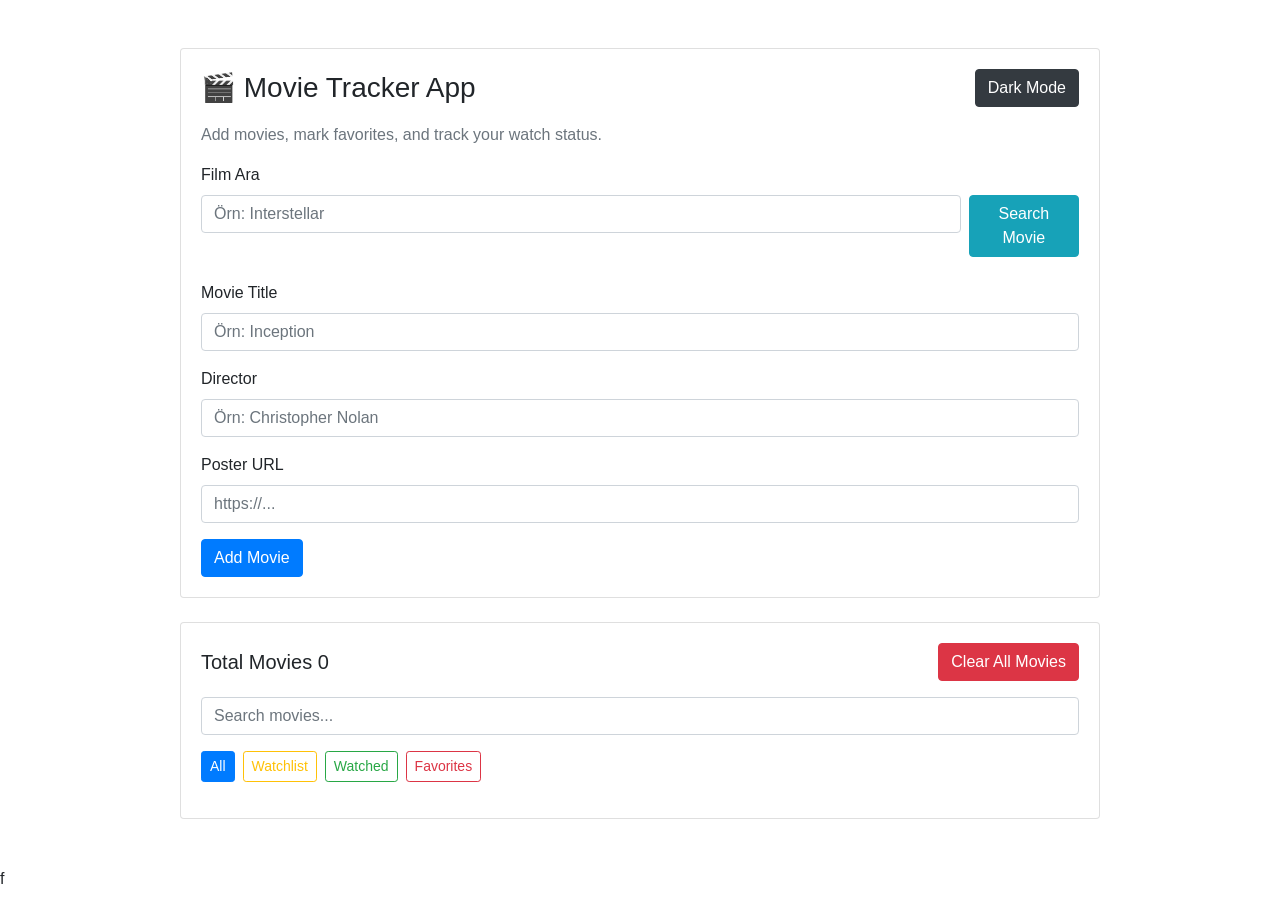
<file: movie-app/index.html>
<!DOCTYPE html>
<html lang="tr">
<head>
  <meta charset="UTF-8" />
  <meta name="viewport" content="width=device-width, initial-scale=1.0" />
  <title>Movie Tracker App</title>

  <link
    rel="stylesheet"
    href="https://cdn.jsdelivr.net/npm/bootstrap@4.6.2/dist/css/bootstrap.min.css"
  />
  <link rel="stylesheet" href="../css/style.css" />
</head>
<body>

  <div class="container my-5">
    <div class="row justify-content-center">
      <div class="col-md-11 col-lg-10">

        <div class="card mb-4">
          <div class="card-body">
            <div class="d-flex justify-content-between align-items-center mb-3 flex-wrap">
              <h1 class="h3 mb-2 mb-md-0">🎬 Movie Tracker App</h1>
              <button id="toggle-dark" class="btn btn-dark">Dark Mode</button>
            </div>

            <p class="text-muted">
             Add movies, mark favorites, and track your watch status.
            </p>

            <form id="film-form">
              <div class="form-group">
                <label for="movie-search">Film Ara</label>
                <div class="d-flex">
                  <input
                    type="text"
                    id="movie-search"
                    class="form-control mr-2"
                    placeholder="Örn: Interstellar"
                  />
                  <button type="button" id="search-movie-btn" class="btn btn-info">
                    Search Movie
                  </button>
                </div>
                <div id="search-results" class="list-group mt-2"></div>
              </div>

              <div class="form-group">
                <label for="title">Movie Title</label>
                <input
                  type="text"
                  id="title"
                  class="form-control"
                  placeholder="Örn: Inception"
                />
              </div>

              <div class="form-group">
                <label for="director">Director</label>
                <input
                  type="text"
                  id="director"
                  class="form-control"
                  placeholder="Örn: Christopher Nolan"
                />
              </div>

              <div class="form-group">
                <label for="url">Poster URL</label>
                <input
                  type="text"
                  id="url"
                  class="form-control"
                  placeholder="https://..."
                />
              </div>

              <button type="submit" class="btn btn-primary">Add Movie</button>
            </form>
          </div>
        </div>

        <div class="card">
          <div class="card-body">
            <div class="d-flex justify-content-between align-items-center mb-3 flex-wrap">
              <h2 class="h5 mb-2 mb-md-0">
                Total Movies <span id="film-count">0</span>
              </h2>

              <button id="clear-films" class="btn btn-danger">
                Clear All Movies
              </button>
            </div>

            <input
              type="text"
              id="search"
              class="form-control mb-3"
              placeholder="Search movies..."
            />

            <div class="filter-buttons mb-3">
              <button class="btn btn-outline-primary btn-sm filter-btn active" data-filter="all">
                All
              </button>
              <button class="btn btn-outline-warning btn-sm filter-btn" data-filter="watchlist">
                Watchlist
              </button>
              <button class="btn btn-outline-success btn-sm filter-btn" data-filter="watched">
                Watched
              </button>
              <button class="btn btn-outline-danger btn-sm filter-btn" data-filter="favorites">
                Favorites
              </button>
            </div>

            <div id="films" class="movie-grid"></div>
          </div>
        </div>

      </div>
    </div>
  </div>

  <script src="../js/film.js"></script>
  <script src="../js/storage.js"></script>
  <script src="../js/ui.js"></script>
  <script src="../js/app.js"></script>
</body>
</html>

f
</file>
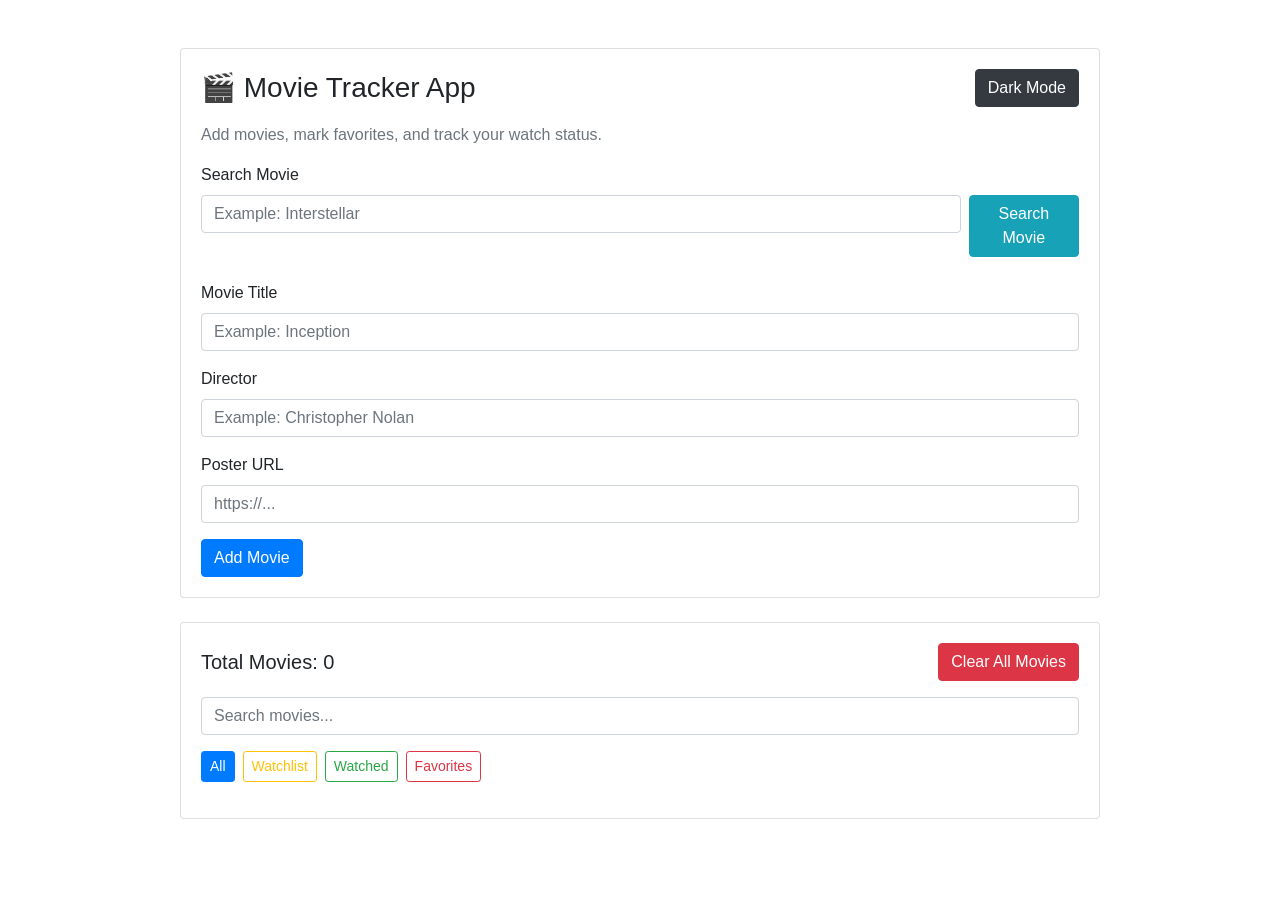
<file: movie-tracker-app/index.html>
<!DOCTYPE html>
<html lang="en">
<head>
  <meta charset="UTF-8" />
  <meta name="viewport" content="width=device-width, initial-scale=1.0" />
  <title>Movie Tracker App</title>

  <link
    rel="stylesheet"
    href="https://cdn.jsdelivr.net/npm/bootstrap@4.6.2/dist/css/bootstrap.min.css"
  />
  <link rel="stylesheet" href="css/style.css" />
</head>
<body>

  <div class="container my-5">
    <div class="row justify-content-center">
      <div class="col-md-11 col-lg-10">

        <!-- HEADER -->
        <div class="card mb-4">
          <div class="card-body">
            <div class="d-flex justify-content-between align-items-center mb-3 flex-wrap">
              <h1 class="h3 mb-2 mb-md-0">🎬 Movie Tracker App</h1>
              <button id="toggle-dark" class="btn btn-dark">Dark Mode</button>
            </div>

            <p class="text-muted">
              Add movies, mark favorites, and track your watch status.
            </p>

            <!-- FORM -->
            <form id="film-form">

              <!-- SEARCH -->
              <div class="form-group">
                <label for="movie-search">Search Movie</label>
                <div class="d-flex">
                  <input
                    type="text"
                    id="movie-search"
                    class="form-control mr-2"
                    placeholder="Example: Interstellar"
                  />
                  <button type="button" id="search-movie-btn" class="btn btn-info">
                    Search Movie
                  </button>
                </div>

                <!-- SEARCH RESULTS -->
                <div id="search-results" class="list-group mt-2"></div>
              </div>

              <!-- TITLE -->
              <div class="form-group">
                <label for="title">Movie Title</label>
                <input
                  type="text"
                  id="title"
                  class="form-control"
                  placeholder="Example: Inception"
                />
              </div>

              <!-- DIRECTOR -->
              <div class="form-group">
                <label for="director">Director</label>
                <input
                  type="text"
                  id="director"
                  class="form-control"
                  placeholder="Example: Christopher Nolan"
                />
              </div>

              <!-- POSTER -->
              <div class="form-group">
                <label for="url">Poster URL</label>
                <input
                  type="text"
                  id="url"
                  class="form-control"
                  placeholder="https://..."
                />
              </div>

              <button type="submit" class="btn btn-primary">Add Movie</button>
            </form>
          </div>
        </div>

        <!-- LIST -->
        <div class="card">
          <div class="card-body">
            <div class="d-flex justify-content-between align-items-center mb-3 flex-wrap">
              <h2 class="h5 mb-2 mb-md-0">
                Total Movies: <span id="film-count">0</span>
              </h2>

              <button id="clear-films" class="btn btn-danger">
                Clear All Movies
              </button>
            </div>

            <input
              type="text"
              id="search"
              class="form-control mb-3"
              placeholder="Search movies..."
            />

            <div class="filter-buttons mb-3">
              <button class="btn btn-outline-primary btn-sm filter-btn active" data-filter="all">
                All
              </button>
              <button class="btn btn-outline-warning btn-sm filter-btn" data-filter="watchlist">
                Watchlist
              </button>
              <button class="btn btn-outline-success btn-sm filter-btn" data-filter="watched">
                Watched
              </button>
              <button class="btn btn-outline-danger btn-sm filter-btn" data-filter="favorites">
                Favorites
              </button>
            </div>

            <!-- FILM CARDS -->
            <div id="films" class="movie-grid"></div>
          </div>
        </div>

      </div>
    </div>
  </div>

  <!-- SCRIPTS -->
  <script src="js/film.js"></script>
  <script src="js/storage.js"></script>
  <script src="js/ui.js"></script>
  <script src="js/app.js"></script>

</body>
</html>
</file>
<file: css/style.css>
.action-buttons {
  display: flex;
  flex-direction: column;
}

.filter-buttons {
  display: flex;
  gap: 8px;
  flex-wrap: wrap;
}

.filter-btn.active {
  color: #fff;
}

.badge {
  font-size: 0.85rem;
  padding: 6px 10px;
}

.table td,
.table th {
  vertical-align: middle;
}
.star {
  cursor: pointer;
  font-size: 20px;
  color: #ccc;
  transition: transform 0.2s ease, color 0.2s ease;
  margin-right: 2px;
}

.star.filled {
  color: gold;
}

.star:hover {
  transform: scale(1.15);
}
#search-results {
  max-height: 320px;
  overflow-y: auto;
  border-radius: 8px;
}

#search-results .list-group-item {
  cursor: pointer;
}

#search-results .list-group-item:hover {
  background-color: #f8f9fa;
}

body.dark-mode #search-results .list-group-item {
  background-color: #334155;
  color: #f8fafc;
  border-color: #475569;
}

body.dark-mode #search-results .list-group-item:hover {
  background-color: #475569;
}
.movie-grid {
  display: grid;
  grid-template-columns: repeat(auto-fill, minmax(240px, 1fr));
  gap: 20px;
}

.movie-card {
  background: #ffffff;
  border-radius: 14px;
  box-shadow: 0 6px 22px rgba(0, 0, 0, 0.08);
  overflow: hidden;
  display: flex;
  flex-direction: column;
  transition: transform 0.2s ease, box-shadow 0.2s ease;
}

.movie-card:hover {
  transform: translateY(-4px);
  box-shadow: 0 10px 28px rgba(0, 0, 0, 0.12);
}

.movie-poster-wrapper {
  width: 100%;
  height: 320px;
  overflow: hidden;
  background: #e2e8f0;
}

.movie-poster {
  width: 100%;
  height: 100%;
  object-fit: cover;
}

.movie-card-body {
  padding: 16px;
}

.movie-title {
  font-size: 1.1rem;
  margin-bottom: 4px;
  color: #0f172a;
}

.movie-year {
  margin-bottom: 6px;
  color: #64748b;
  font-size: 0.95rem;
}

.movie-director {
  margin-bottom: 12px;
  color: #334155;
  min-height: 40px;
}

.movie-badges {
  display: flex;
  gap: 8px;
  flex-wrap: wrap;
  margin-bottom: 12px;
}

.movie-rating {
  margin-bottom: 14px;
}

.action-buttons {
  display: flex;
  flex-direction: column;
}

.star {
  cursor: pointer;
  font-size: 20px;
  color: #cbd5e1;
  transition: transform 0.2s ease, color 0.2s ease;
}

.star.filled {
  color: gold;
}

.star:hover {
  transform: scale(1.12);
}

body.dark-mode .movie-card {
  background: #1e293b;
  color: #f8fafc;
}

body.dark-mode .movie-title,
body.dark-mode .movie-director {
  color: #f8fafc;
}

body.dark-mode .movie-year {
  color: #cbd5e1;
}

body.dark-mode .movie-poster-wrapper {
  background: #334155;
}
</file>
<file: movie-tracker-app/css/style.css>
.action-buttons {
  display: flex;
  flex-direction: column;
}

.filter-buttons {
  display: flex;
  gap: 8px;
  flex-wrap: wrap;
}

.filter-btn.active {
  color: #fff;
}

.badge {
  font-size: 0.85rem;
  padding: 6px 10px;
}

.table td,
.table th {
  vertical-align: middle;
}
.star {
  cursor: pointer;
  font-size: 20px;
  color: #ccc;
  transition: transform 0.2s ease, color 0.2s ease;
  margin-right: 2px;
}

.star.filled {
  color: gold;
}

.star:hover {
  transform: scale(1.15);
}
#search-results {
  max-height: 320px;
  overflow-y: auto;
  border-radius: 8px;
}

#search-results .list-group-item {
  cursor: pointer;
}

#search-results .list-group-item:hover {
  background-color: #f8f9fa;
}

body.dark-mode #search-results .list-group-item {
  background-color: #334155;
  color: #f8fafc;
  border-color: #475569;
}

body.dark-mode #search-results .list-group-item:hover {
  background-color: #475569;
}
.movie-grid {
  display: grid;
  grid-template-columns: repeat(auto-fill, minmax(240px, 1fr));
  gap: 20px;
}

.movie-card {
  background: #ffffff;
  border-radius: 14px;
  box-shadow: 0 6px 22px rgba(0, 0, 0, 0.08);
  overflow: hidden;
  display: flex;
  flex-direction: column;
  transition: transform 0.2s ease, box-shadow 0.2s ease;
}

.movie-card:hover {
  transform: translateY(-4px);
  box-shadow: 0 10px 28px rgba(0, 0, 0, 0.12);
}

.movie-poster-wrapper {
  width: 100%;
  height: 320px;
  overflow: hidden;
  background: #e2e8f0;
}

.movie-poster {
  width: 100%;
  height: 100%;
  object-fit: cover;
}

.movie-card-body {
  padding: 16px;
}

.movie-title {
  font-size: 1.1rem;
  margin-bottom: 4px;
  color: #0f172a;
}

.movie-year {
  margin-bottom: 6px;
  color: #64748b;
  font-size: 0.95rem;
}

.movie-director {
  margin-bottom: 12px;
  color: #334155;
  min-height: 40px;
}

.movie-badges {
  display: flex;
  gap: 8px;
  flex-wrap: wrap;
  margin-bottom: 12px;
}

.movie-rating {
  margin-bottom: 14px;
}

.action-buttons {
  display: flex;
  flex-direction: column;
}

.star {
  cursor: pointer;
  font-size: 20px;
  color: #cbd5e1;
  transition: transform 0.2s ease, color 0.2s ease;
}

.star.filled {
  color: gold;
}

.star:hover {
  transform: scale(1.12);
}

body.dark-mode .movie-card {
  background: #1e293b;
  color: #f8fafc;
}

body.dark-mode .movie-title,
body.dark-mode .movie-director {
  color: #f8fafc;
}

body.dark-mode .movie-year {
  color: #cbd5e1;
}

body.dark-mode .movie-poster-wrapper {
  background: #334155;
}
</file>
